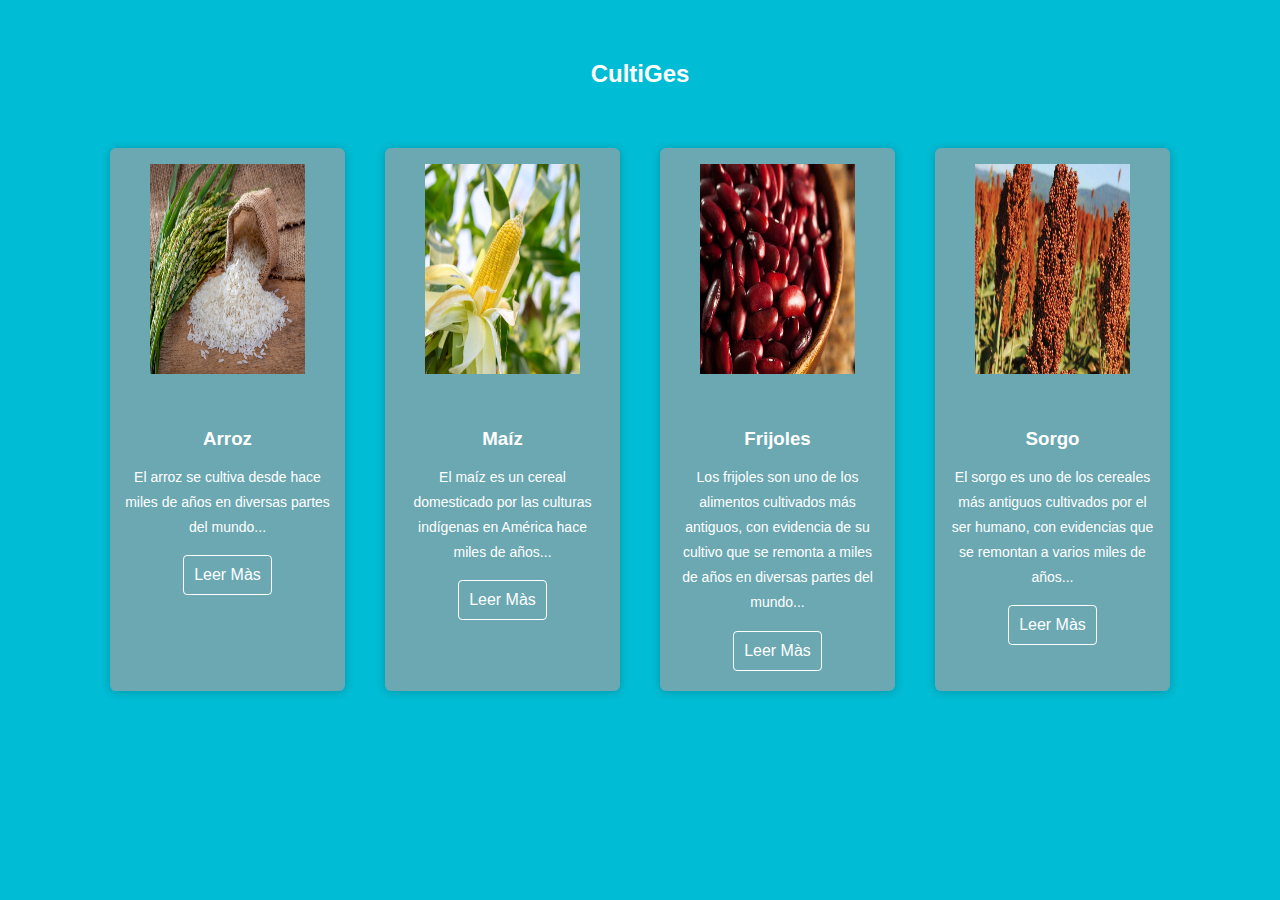
<file: Interfas grafica/Acerca de/Acerca de.html>
<!DOCTYPE html>
<html lang="es">
<head>
	<meta charset="UTF-8">
	<meta name="viewport" content="width=device-width, user-scalable=no, initial-scale=1.0, maximum-scale=1.0, minimum-scale=1.0">
	<title>Cards - Tarjetas con efecto Hover</title>
	<link rel="stylesheet" href="estilos.css">
</head>
<body>
	<!--   Tarjetas-->
<div class="title-cards">
		<h2>CultiGes</h2>
	</div>
<div class="container-card">
	
<div class="card">
	<figure>
		<img src="imajen/arroz.png">
	</figure>
	<div class="contenido-card">
		<h3>Arroz        </h3>
		<p> El arroz  se cultiva desde hace miles de años en diversas partes del mundo...</p>
		<a href="infromacion/Arroz.html">Leer Màs</a>
	</div>
</div>
<div class="card">
	<figure>
		<img src="imajen/153466251044192267.webp">
	</figure>
	<div class="contenido-card">
		<h3>Maíz</h3>
		<p> El maíz es un cereal domesticado por las culturas indígenas en América hace miles de años...</p>
		<a href="infromacion/Maíz.html">Leer Màs</a>
	</div>
</div>
<div class="card">
	<figure>
		<img src="imajen/Frijol.jpg">
	</figure>
	<div class="contenido-card">
		<h3>Frijoles</h3>
		<p>Los frijoles son uno de los alimentos cultivados más antiguos, con evidencia de su cultivo que se remonta a miles de años en diversas partes del mundo...</p>
		<a href="infromacion/Frijoles.html">Leer Màs</a>
	</div>
</div>
<div class="card">
	<figure>
		<img src="imajen/sorgo.jpg">
	</figure>
	<div class="contenido-card">
		<h3>Sorgo</h3>
		<p> El sorgo es uno de los cereales más antiguos cultivados por el ser humano, con evidencias que se remontan a varios miles de años...</p>
		<a href="infromacion/Sorgo.html">Leer Màs</a>
	</div>
</div>
</div>
<!--Fin   Tarjetas-->
</body>
</html>
</file>
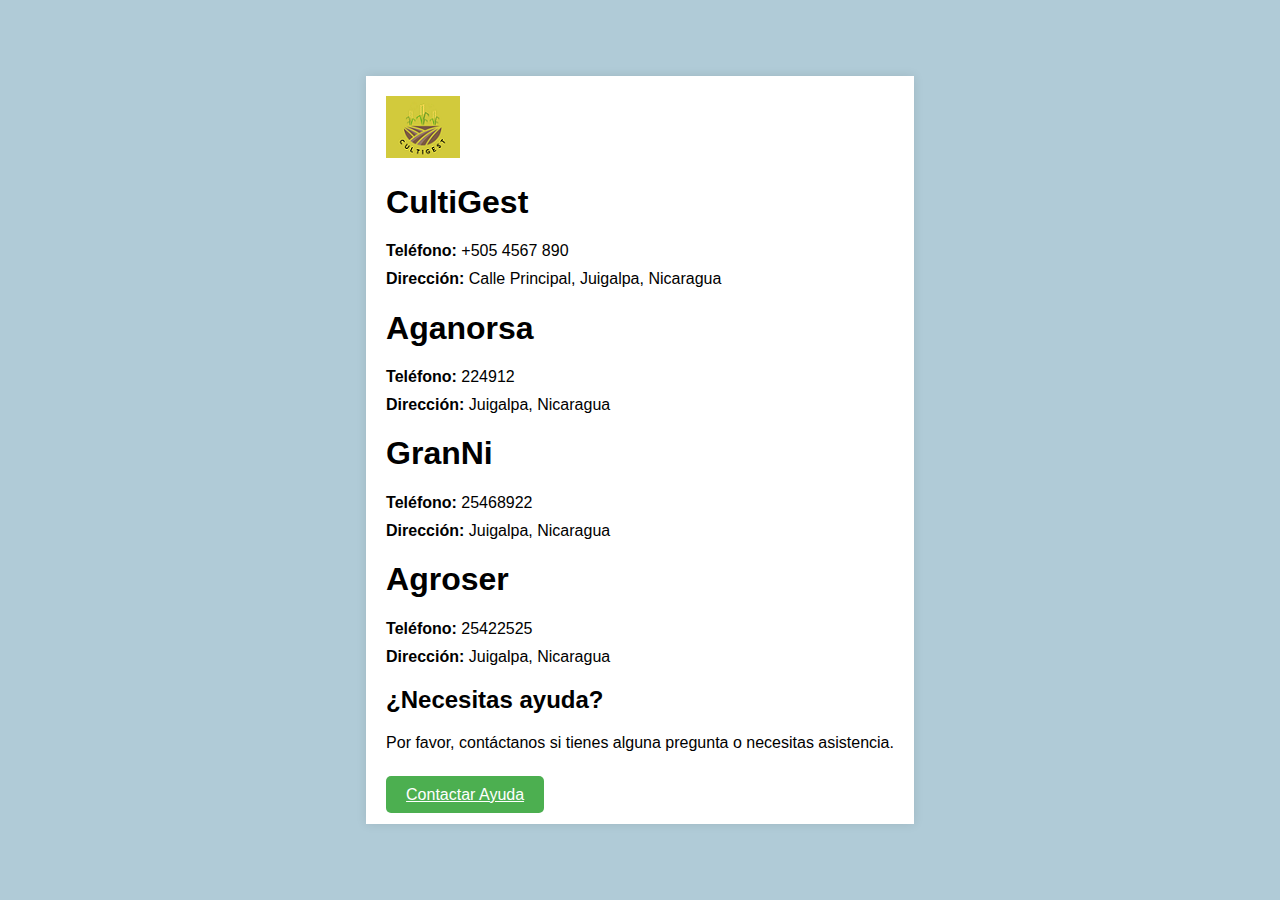
<file: Interfas grafica/Contacto/Contacto.html>
<!DOCTYPE html>
<html lang="es">
<head>
    <meta charset="UTF-8">
    <meta name="viewport" content="width=device-width, initial-scale=1.0">
    <link rel="stylesheet" href="styles.css">
    <title>Formulario de Consulta</title>
</head>
<body>
   
      <div class="container">
        <img src="assets/Logo.png" alt="Logo Cultives" class="logo">
        <h1>CultiGest</h1>

        <div class="contact-info">
            <div><strong>Teléfono:</strong>  +505 4567 890</div>
            <div><strong>Dirección:</strong>  Calle Principal, Juigalpa, Nicaragua</div>
        </div>
        
    
        <h1>Aganorsa</h1>
        <div class="contact-info">
            <div><strong>Teléfono:</strong>  224912</div>
            <div><strong>Dirección:</strong>   Juigalpa, Nicaragua</div>
        </div>
        <h1>GranNi</h1>
        <div class="contact-info">
            <div><strong>Teléfono:</strong>  25468922</div>
            <div><strong>Dirección:</strong>   Juigalpa, Nicaragua</div>
        </div>
        <h1>Agroser</h1>
        <div class="contact-info">
            <div><strong>Teléfono:</strong>  25422525</div>
            <div><strong>Dirección:</strong>   Juigalpa, Nicaragua</div>
        </div>


        <div class="help-section">
            <h2>¿Necesitas ayuda?</h2>
            <p>Por favor, contáctanos si tienes alguna pregunta o necesitas asistencia.</p>
            <br> 


            <a href="Mensages/mensageria.html">Contactar Ayuda</a>
        </div>
    </div>
    <script src="script.js"></script>
   
</body>
</html>
</file>
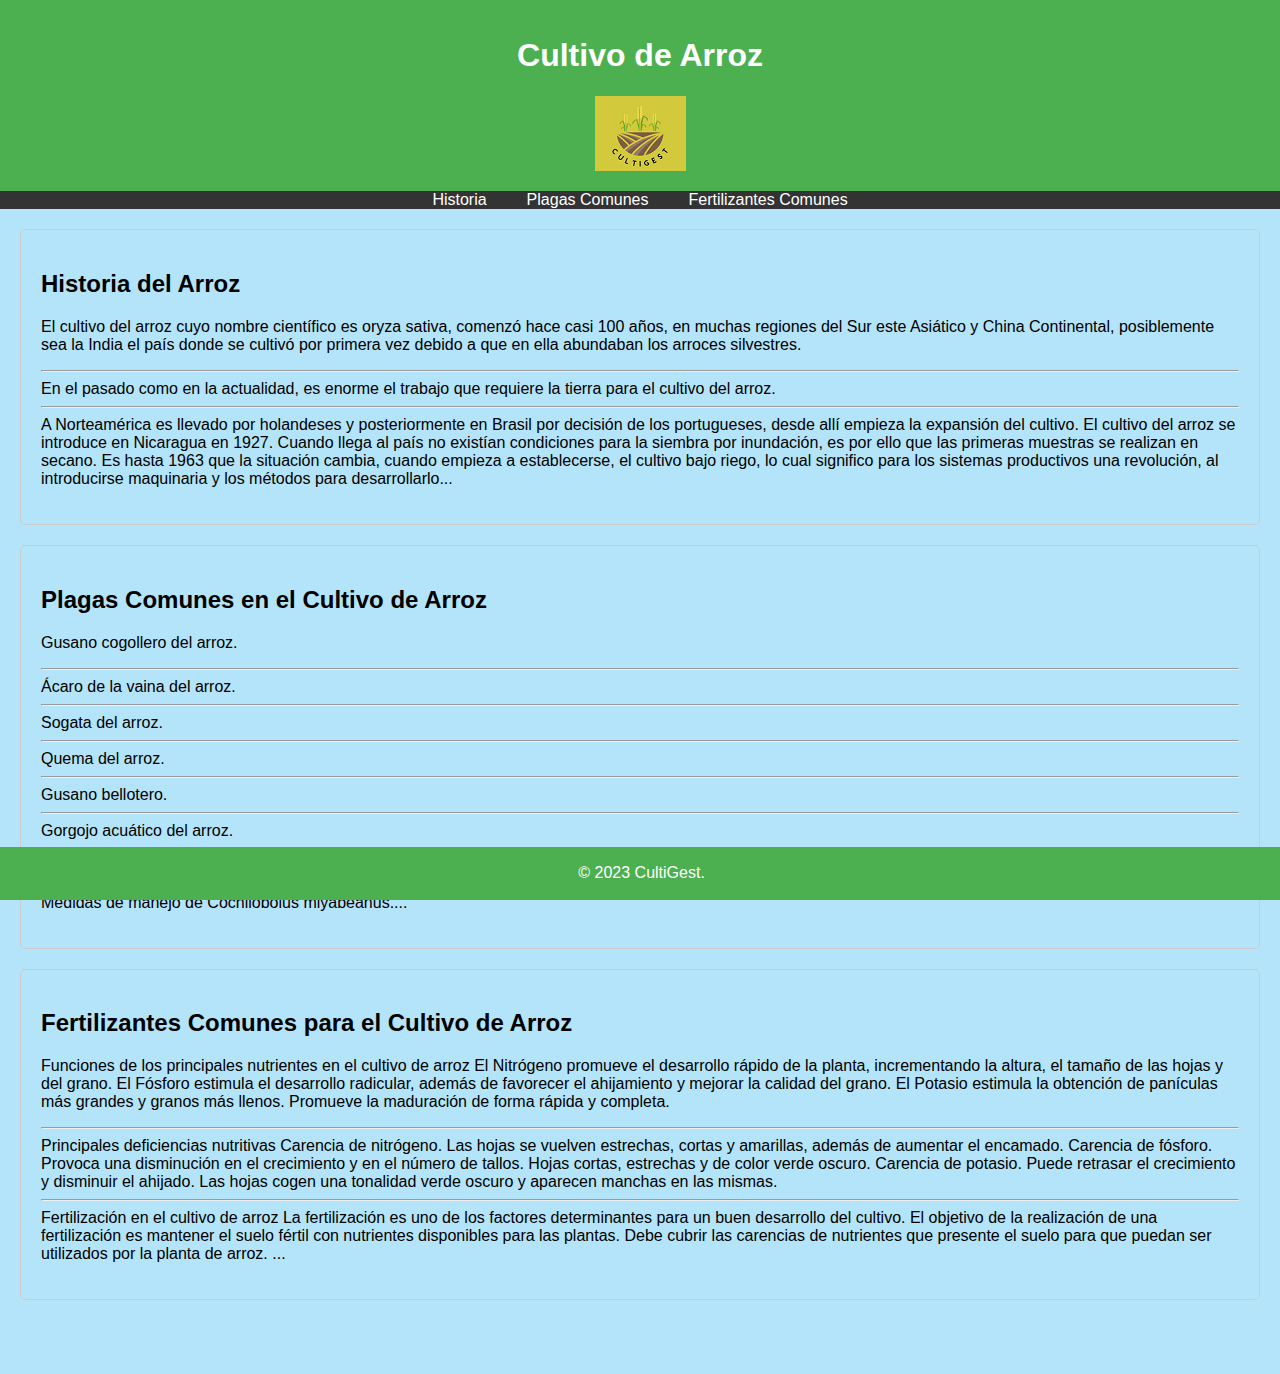
<file: Interfas grafica/Acerca de/infromacion/Arroz.html>
<!DOCTYPE html>
<html lang="es">
<head>
    <meta charset="UTF-8">
    <meta name="viewport" content="width=device-width, initial-scale=1.0">
    <title>CultiGest</title>
    <link rel="stylesheet" href="styles.css">
</head>
<body>
    <header>
        <h1>Cultivo de Arroz</h1>
        <img src="images/Logo.png" alt="Logo Cultives" class="logo">
    </header>

    <nav>
        <ul>
            <li><a href="#historia">Historia</a></li>
            <li><a href="#plagas">Plagas Comunes</a></li>
            <li><a href="#fertilizaciones">Fertilizantes Comunes</a></li>
        </ul>
    </nav>

    <section id="historia">
        <h2>Historia del Arroz</h2>
        <p>El cultivo del arroz cuyo nombre científico es oryza sativa, comenzó hace casi 100
            años, en muchas regiones del Sur este Asiático y China Continental, posiblemente
            sea la India el país donde se cultivó por primera vez debido a que en ella abundaban
            los arroces silvestres.<hr>
            En el pasado como en la actualidad, es enorme el trabajo que requiere la tierra para
            el cultivo del arroz.<hr>
            A Norteamérica es llevado por holandeses y posteriormente en Brasil por decisión
            de los portugueses, desde allí empieza la expansión del cultivo. El cultivo del arroz
            se introduce en Nicaragua en 1927. Cuando llega al país no existían condiciones
            para la siembra por inundación, es por ello que las primeras muestras se realizan
            en secano. Es hasta 1963 que la situación cambia, cuando empieza a establecerse,
            el cultivo bajo riego, lo cual significo para los sistemas productivos una revolución,
            al introducirse maquinaria y los métodos para desarrollarlo...</p>
    </section>

    <section id="plagas">
        <h2>Plagas Comunes en el Cultivo de Arroz</h2>
        <p>
            Gusano cogollero del arroz.<hr>
             Ácaro de la vaina del arroz.<hr>
             Sogata del arroz.<hr>
             Quema del arroz.<hr>
             Gusano bellotero.<hr>
             Gorgojo acuático del arroz.<hr>
             Chinche café del arroz.<hr>
             Medidas de manejo de Cochliobolus miyabeanus....</p>
    </section>

    <section id="fertilizaciones">
        <h2>Fertilizantes Comunes para el Cultivo de Arroz</h2>
        <p>  Funciones de los principales nutrientes en el cultivo de arroz
            El Nitrógeno promueve el desarrollo rápido de la planta, incrementando la altura, el tamaño de las hojas y del grano.
            El Fósforo estimula el desarrollo radicular, además de favorecer el ahijamiento y mejorar la calidad del grano.
            El Potasio estimula la obtención de panículas más grandes y granos más llenos. Promueve la maduración de forma rápida y completa.<hr>
            Principales deficiencias nutritivas
            Carencia de nitrógeno. Las hojas se vuelven estrechas, cortas y amarillas, además de aumentar el encamado.
            Carencia de fósforo. Provoca una disminución en el crecimiento y en el número de tallos. Hojas cortas, estrechas y de color verde oscuro.
            Carencia de potasio. Puede retrasar el crecimiento y disminuir el ahijado. Las hojas cogen una tonalidad verde oscuro y aparecen manchas en las mismas.<hr>
            Fertilización en el cultivo de arroz 
            La fertilización es uno de los factores determinantes para un buen desarrollo del cultivo.
            
            El objetivo de la realización de una fertilización es mantener el suelo fértil con nutrientes disponibles para las plantas. Debe cubrir las carencias de nutrientes que presente el suelo para que puedan ser utilizados por la planta de arroz.
            
            ...</p>
       
    </section>
    

    <footer>
        <p>&copy; 2023 CultiGest.</p>
    </footer>
</body>
</html>
</file>
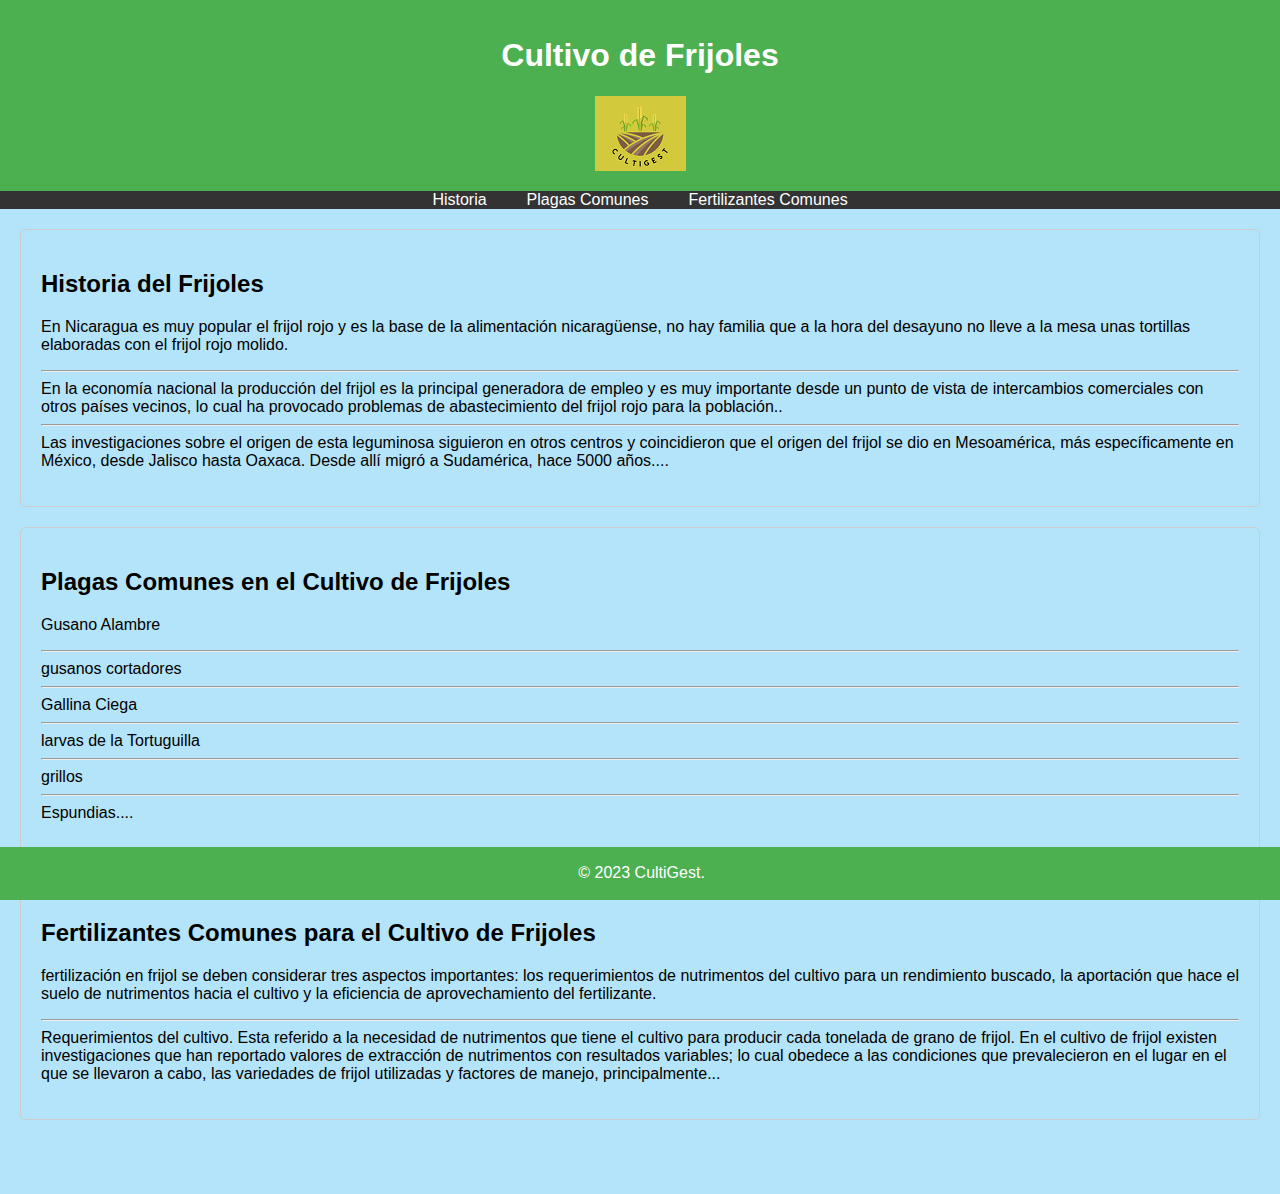
<file: Interfas grafica/Acerca de/infromacion/Frijoles.html>
<!DOCTYPE html>
<html lang="es">
<head>
    <meta charset="UTF-8">
    <meta name="viewport" content="width=device-width, initial-scale=1.0">
    <title>CultiGest</title>
    <link rel="stylesheet" href="styles.css">
</head>
<body>
    <header>
        <h1>Cultivo de Frijoles</h1>
        <img src="images/Logo.png" alt="Logo Cultives" class="logo">
    </header>

    <nav>
        <ul>
            <li><a href="#historia">Historia</a></li>
            <li><a href="#plagas">Plagas Comunes</a></li>
            <li><a href="#fertilizaciones">Fertilizantes Comunes</a></li>
        </ul>
    </nav>

    <section id="historia">
        <h2>Historia del Frijoles</h2>
        <p>En Nicaragua es muy popular el frijol rojo y es la base de la alimentación nicaragüense, 
            no hay familia que a la hora del desayuno no lleve a la mesa unas tortillas elaboradas con el frijol rojo molido.<hr>
            En la economía nacional la producción del frijol es la principal generadora de empleo y es muy importante desde un punto 
            de vista de intercambios comerciales con otros países vecinos, 
            lo cual ha provocado problemas de abastecimiento del frijol rojo para la población..<hr>
            Las investigaciones sobre el origen de esta leguminosa siguieron en otros centros y coincidieron que el origen 
            del frijol se dio en Mesoamérica, más específicamente en México, desde Jalisco hasta Oaxaca. Desde allí migró a Sudamérica, hace 5000 años....</p>
    </section>

    <section id="plagas">
        <h2>Plagas Comunes en el Cultivo de Frijoles</h2>
        <p>Gusano Alambre<hr>
             gusanos cortadores<hr>
              Gallina Ciega<hr>
             larvas de la Tortuguilla<hr>
              grillos<hr>
              Espundias....</p>
    </section>

    <section id="fertilizaciones">
        <h2>Fertilizantes Comunes para el Cultivo de Frijoles</h2>
        <p>fertilización en frijol se deben considerar tres aspectos importantes: los requerimientos 
            de nutrimentos del cultivo para un rendimiento buscado, la aportación 
            que hace el suelo de nutrimentos hacia el cultivo y la eficiencia de aprovechamiento del fertilizante.<hr>
            Requerimientos del cultivo. Esta referido a la necesidad de nutrimentos que tiene el cultivo para producir cada tonelada de grano de frijol. En el cultivo de frijol existen investigaciones que han reportado valores de extracción de nutrimentos con resultados variables; lo cual obedece a las condiciones 
            que prevalecieron en el lugar en el que se llevaron a cabo, las variedades de frijol utilizadas y factores de manejo, principalmente...</p>
       
    </section>
    

    <footer>
        <p>&copy; 2023 CultiGest.</p>
    </footer>
</body>
</html>
</file>
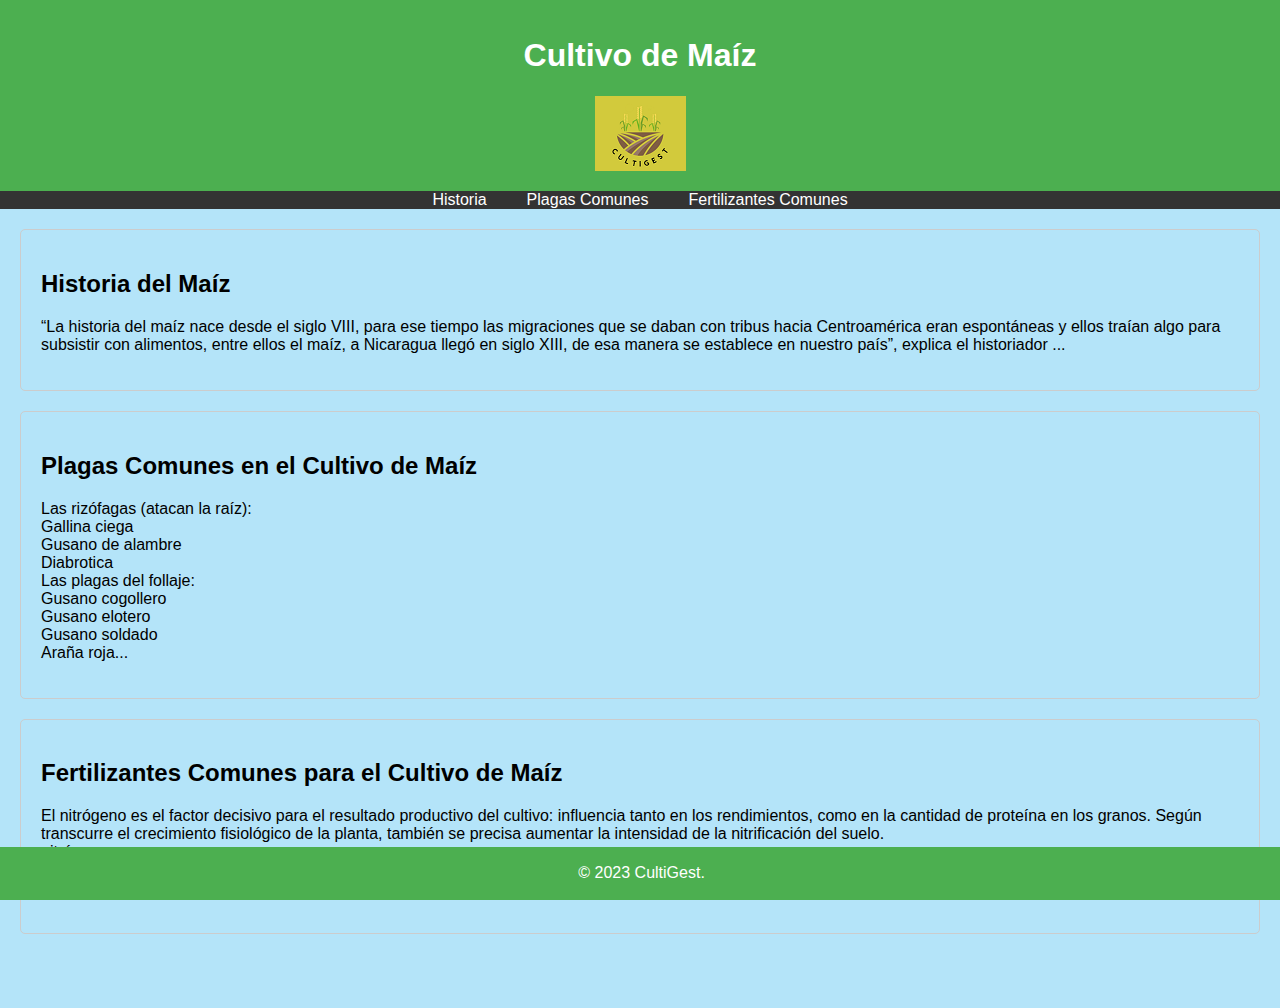
<file: Interfas grafica/Acerca de/infromacion/Maíz.html>
<!DOCTYPE html>
<html lang="es">
<head>
    <meta charset="UTF-8">
    <meta name="viewport" content="width=device-width, initial-scale=1.0">
    <title>CultiGest</title>
    <link rel="stylesheet" href="styles.css">
</head>
<body>
    <header>
        <h1>Cultivo de Maíz</h1>
        <img src="images/Logo.png" alt="Logo Cultives" class="logo">
    </header>

    <nav>
        <ul>
            <li><a href="#historia">Historia</a></li>
            <li><a href="#plagas">Plagas Comunes</a></li>
            <li><a href="#fertilizaciones">Fertilizantes Comunes</a></li>
        </ul>
    </nav>

    <section id="historia">
        <h2>Historia del Maíz</h2>
        <p>“La historia del maíz nace desde el siglo VIII, para ese tiempo las migraciones que se daban con tribus hacia Centroamérica eran espontáneas y ellos traían algo para subsistir con alimentos, entre ellos el maíz, a Nicaragua llegó en siglo XIII, de esa manera se establece en nuestro país”, explica el historiador ...
          </p>
    </section>

    <section id="plagas">
        <h2>Plagas Comunes en el Cultivo de Maíz</h2>
        <p>Las rizófagas (atacan la raíz):<br> 
            Gallina ciega<br> 
            Gusano de alambre<br> 
            Diabrotica<br> 
            Las plagas del follaje:<br> 
            Gusano cogollero<br> 
            Gusano elotero<br> 
            Gusano soldado<br> 
            Araña roja...</p>
    </section>

    <section id="fertilizaciones">
        <h2>Fertilizantes Comunes para el Cultivo de Maíz</h2>
        <p>El nitrógeno es el factor decisivo para el resultado productivo del cultivo: influencia tanto en los rendimientos, como en la cantidad 
            de proteína en los granos. Según transcurre el crecimiento fisiológico de la planta, también 
            se precisa aumentar la intensidad de la nitrificación del suelo.<br> 
            nitrógeno<br>  
            fósforo<br> 
            potasio ...</p>
       
    </section>
    

    <footer>
        <p>&copy; 2023 CultiGest.</p>
    </footer>
</body>
</html>
</file>
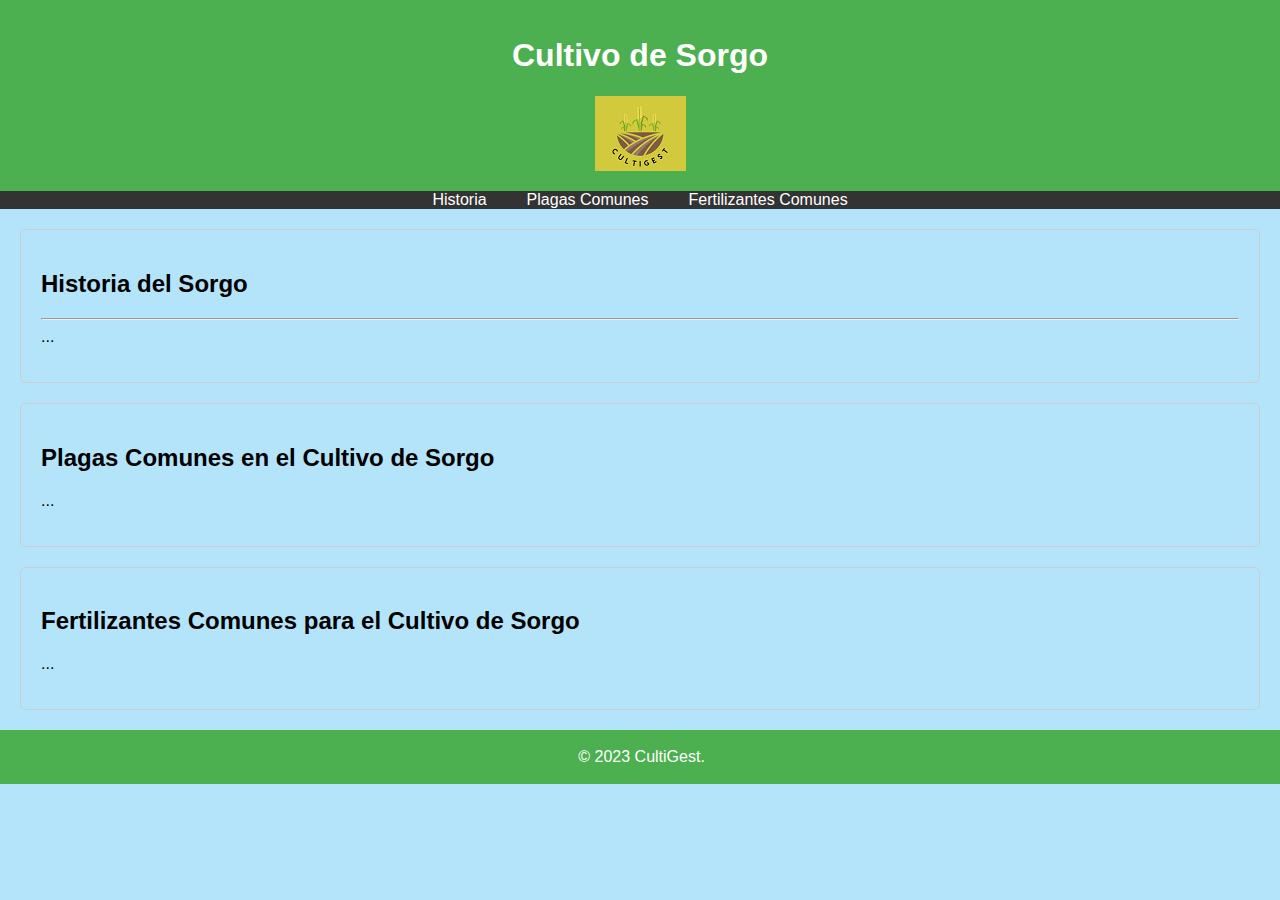
<file: Interfas grafica/Acerca de/infromacion/Sorgo.html>
<!DOCTYPE html>
<html lang="es">
<head>
    <meta charset="UTF-8">
    <meta name="viewport" content="width=device-width, initial-scale=1.0">
    <title>CultiGest</title>
    <link rel="stylesheet" href="styles.css">
</head>
<body>
    <header>
        <h1>Cultivo de Sorgo</h1>
        <img src="images/Logo.png" alt="Logo Cultives" class="logo">
    </header>

    <nav>
        <ul>
            <li><a href="#historia">Historia</a></li>
            <li><a href="#plagas">Plagas Comunes</a></li>
            <li><a href="#fertilizaciones">Fertilizantes Comunes</a></li>
        </ul>
    </nav>

    <section id="historia">
        <h2>Historia del Sorgo</h2>
        <p><hr>
          ...</p>
    </section>

    <section id="plagas">
        <h2>Plagas Comunes en el Cultivo de Sorgo</h2>
        <p>...</p>
    </section>

    <section id="fertilizaciones">
        <h2>Fertilizantes Comunes para el Cultivo de Sorgo</h2>
        <p> ...</p>
       
    </section>
    

    <footer>
        <p>&copy; 2023 CultiGest.</p>
    </footer>
</body>
</html>
</file>
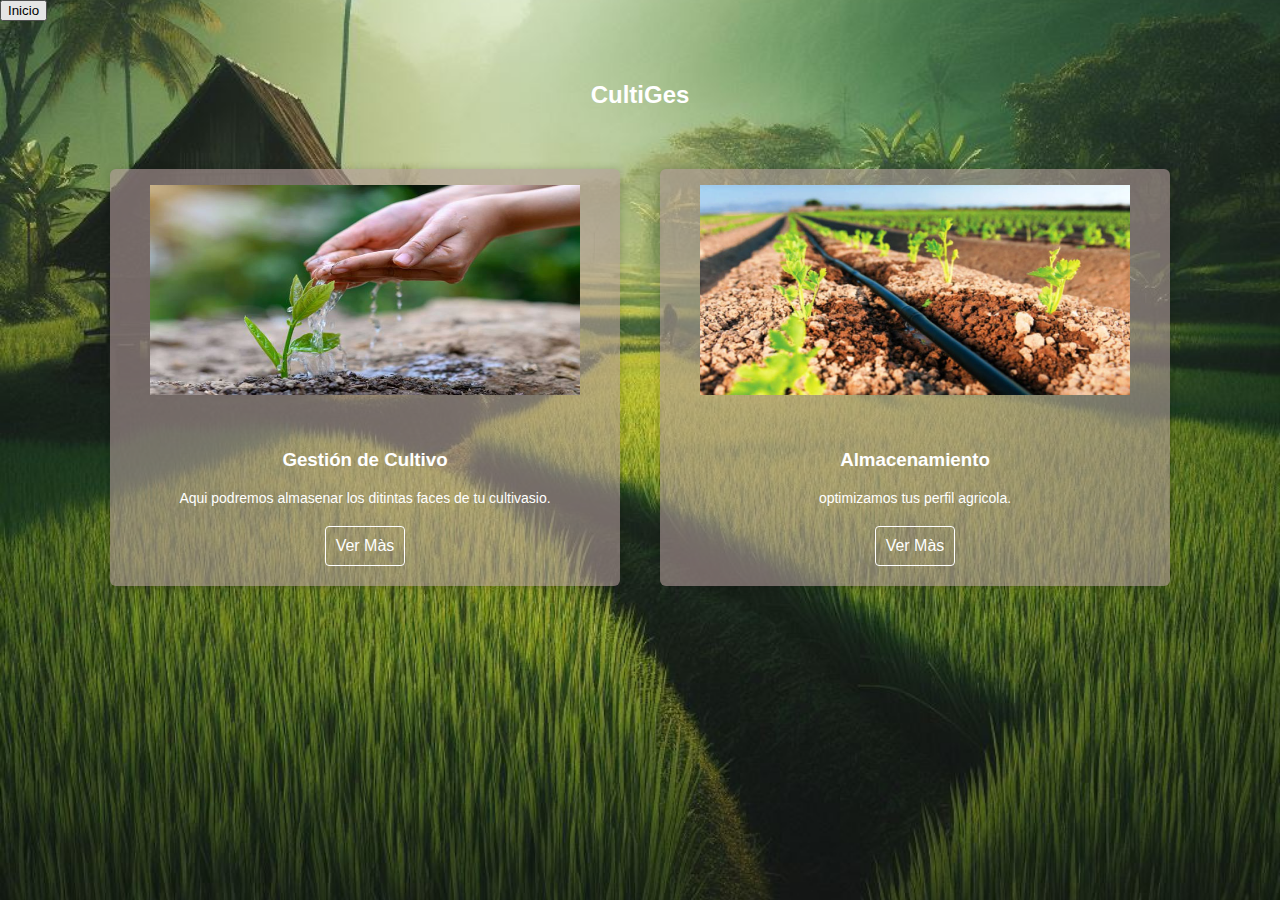
<file: Interfas grafica/Iniciar sesión/Poceso/Gestión de Cultivo.html>
<!DOCTYPE html>
<html lang="es">
<head>
	<meta charset="UTF-8">
	<meta name="viewport" content="width=device-width, user-scalable=no, initial-scale=1.0, maximum-scale=1.0, minimum-scale=1.0">
	<title>Cards - Tarjetas con efecto Hover</title>
	<link rel="stylesheet" href="estilos.css">
</head>
<body>
	
	<div class="header__register">
		<a href="../../index.html">
		<input type="button" class="btn__header-register" value="Inicio">
	</a>
	</div>
	<!--   Tarjetas-->
<div class="title-cards">
		<h2>CultiGes</h2>
	</div>
<div class="container-card">
	
<div class="card">
	<figure>
		<img src="imajen/IRUTUROTZBMKVMCAOMTKRCJLX4.jpg">
	</figure>
	<div class="contenido-card">
		<h3>Gestión de Cultivo</h3>
		<p>Aqui podremos almasenar los ditintas faces de tu cultivasio.</p>
		<a href="Gestión de Cultivo/Gestión de Cultivo.html">Ver Màs</a>
	</div>
</div>
<div class="card">
	<figure>
		<img src="imajen/Riego-FAO-CNU.jpg">
	</figure>
	<div class="contenido-card">
		<h3>Almacenamiento </h3>
		<p>optimizamos tus perfil agricola.</p>
		<a href="Gestion/Gestion.html">Ver Màs</a>
		
	</div>
</div>

</div>
</div>

<!--Fin   Tarjetas-->
</body>
</html>
</file>
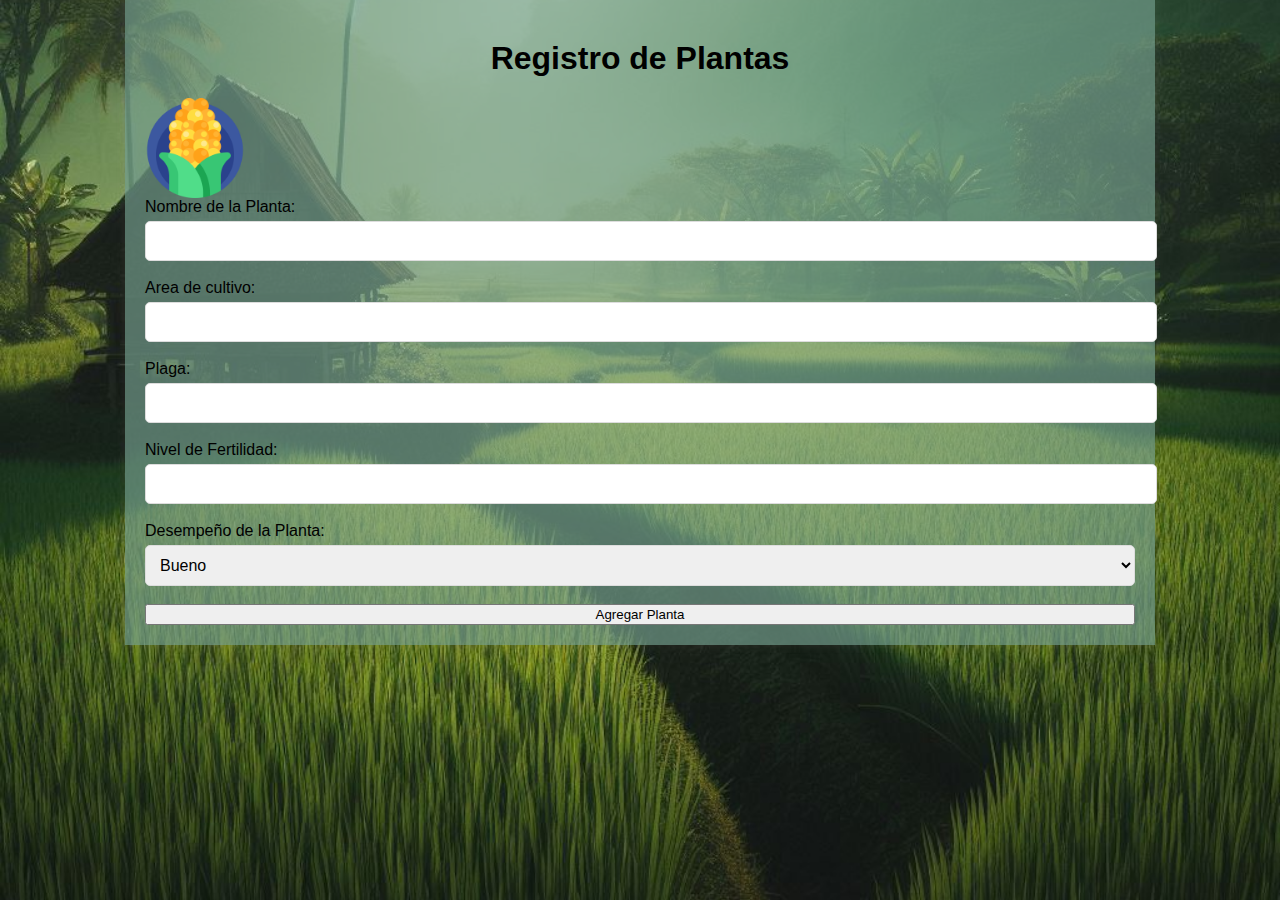
<file: Interfas grafica/Iniciar sesión/Poceso/Gestión de Cultivo/Gestión de Cultivo.html>
<!DOCTYPE html>
<html lang="es">
<head>
    <meta charset="UTF-8">
    <meta name="viewport" content="width=device-width, initial-scale=1.0">
    <link rel="stylesheet" href="styless.css">
    <title>Registro de Plantas</title>
</head>
<body>
    <div class="container">
        <h1>Registro de Plantas</h1>
        <div class="e80_159"></div><div class="e80_160"></div> <div class="e80_161"></div>
       
        <form id="plant-form">
            <label for="nombre">Nombre de la Planta:</label>
            <input type="text" id="nombre" required><br>

            <label for="Area">Area de cultivo:</label>
            <input type="number" id="Area" required><br>

            <label for="plaga">Plaga:</label>
            <input type="text" id="plaga"><br>

            <label for="fertilidad">Nivel de Fertilidad:</label>
            <input type="text" id="fertilidad" required><br>

            <label for="desempenio">Desempeño de la Planta:</label>
            <select id="desempenio" required>
                <option value="bueno">Bueno</option>
                <option value="regular">Regular</option>
                <option value="malo">Malo</option>
            </select><br>

            <button type="button" onclick="agregarPlanta()">Agregar Planta</button>
        </form>

        <div id="plant-list"></div>
    </div>
    

    <script src="script.js"></script>
</body>
</html>
</file>
<file: Interfas grafica/Acerca de/estilos.css>
@import url('https://fonts.googleapis.com/css?family=Montserrat&display=swap');

body {
    margin: 0;
    padding: 0;
    
   
box-sizing: border-box;
    
   
font-family: 'Poppins', sans-serif;
background-color: #00bcd4; /* Color celeste */
    -webkit-background-size: cover;
    -moz-background-size: cover;
    -o-background-size: cover;
    
   
background-size: cover;
}
/*Cards*/
.container-card{
	width: 100%;
	display: flex;
	max-width: 1100px;
	margin: auto;
}
.title-cards{
	width: 100%;
	max-width: 1080px;
	margin: auto;
	padding: 20px;
	margin-top: 20px;
	text-align: center;
	color: #ffffff;
}
.card{
	width: 100%;
	margin: 20px;
	border-radius: 6px;
	overflow: hidden;
	background:#b39b9b99;
	box-shadow: 0px 1px 10px rgba(0,0,0,0.2);
	transition: all 400ms ease-out;
	cursor: default;
}
.card:hover{
	box-shadow: 5px 5px 20px rgba(0,0,0,0.4);
	transform: translateY(-3%);
}
.card img{
	width: 100%;
	height: 210px;
}
.card .contenido-card{
	padding: 15px;
	text-align: center;
}
.card .contenido-card h3{
	margin-bottom: 15px;
	color: #ffffff;
}
.card .contenido-card p{
	line-height: 1.8;
	color: #ffffff;
	font-size: 14px;
	margin-bottom: 5px;
}
.card .contenido-card a{
	display: inline-block;
	padding: 10px;
	margin-top: 10px;
	text-decoration: none;
	color: #ffffff;
	border: 1px solid #ffffff;
	border-radius: 4px;
	transition: all 400ms ease;
	margin-bottom: 5px;
}
.card .contenido-card a:hover{
	background: #2fb4cc;
	color: #fff;
}
@media only screen and (min-width:320px) and (max-width:768px){
	.container-card{
		flex-wrap: wrap;
	}
	.card{
		margin: 15px;
	}
}
/*Fin-Cards*/
</file>
<file: Interfas grafica/Contacto/styles.css>
body {
    font-family: Arial, sans-serif;
    display: flex;
    justify-content: center;
    align-items: center;
    height: 100vh;
    margin: 0;
    background-color: #b0cbd7; /* Color celeste */
}



.container {
  max-width: 800px;
  margin: 0 auto;
  padding: 20px;
  background-color: #fff;
  box-shadow: 0px 0px 10px 0px rgba(0, 0, 0, 0.1);
}
.contact-info {
  margin-bottom: 20px;
}

.contact-info div {
  margin-bottom: 10px;
}


form {
    display: flex;
    flex-direction: column;
}

label, input, select, textarea, button {
    margin-bottom: 10px;
}

a {
    background-color: #4caf50;
    color: white;
    border: none;
    padding: 10px 20px;
    border-radius: 5px;
    cursor: pointer;
}

button:hover {
    background-color: #45a049;
}


ul {
    list-style: none;
  }
  
  form {
    margin-top: 20px;
  }
  
  label {
    font-weight: bold;
  }
  
  textarea {
    width: 100%;
    height: 150px;
  }
  .e48_59 { 
    background-color:rgba(180.00000447034836, 244.0000006556511, 249.00000035762787, 1);
    width:198px;
    height:198px;
    position:absolute;
    left:1203px;
    top:489px;
	border-top-left-radius:20px;
	border-top-right-radius:20px;
	border-bottom-left-radius:20px;
	border-bottom-right-radius:20px;
    background-image:url(assets/trigo_1.png);
    background-repeat:no-repeat;
    background-size:cover;
  }

  @media screen and (max-width:500px){
  
  .container {
    position: fixed;

    width: 100%;
    z-index: 10;;
}
.container1 {
  position: fixed;

  width: 100%;
  z-index: 10;;
}
  }
</file>
<file: Interfas grafica/Acerca de/infromacion/styles.css>
/* Estilos para el cuerpo de la página */
body {
    font-family: Arial , sans-serif;
    margin: 0;
    padding: 0;
    background-color: #b4e4f9; /* Color celeste */
}

/* Estilos para el encabezado */
header {
    background-color: #4CAF50;
    color: white;
    text-align: center;
    
    padding: 1rem
}
.logo {
    font-size: 1.5em; /* Tamaño del texto del logo */
    
   
  color: #ffffff;
    user-select: none;
  }
  
  /* El resto de tus estilos se mantienen igual */
  
  .logo img {
    width: 50px; /* Tamaño de la imagen del logo */
    margin-right: 10px; /* Espaciado entre el texto y la imagen */
  }
/* Estilos para la barra de navegación */
nav {
    background-color: #333;
}

nav ul {
    list-style-type: none;
    padding: 0;
    margin: 0;
    display: flex;
    justify-content: center;
}

nav ul li {
    margin: 0 20px;
}

nav ul li a {
    text-decoration: none;
    color: white;
}

/* Estilos para las secciones */
section {
    padding: 20px;
    margin: 20px;
    border: 1px solid #ccc;
    border-radius: 5px;
}

/* Estilos para los enlaces dentro de las secciones */
section a {
    color: #000000;
}

/* Estilos para los encabezados de sección */
h2 {
    color: #000000;
}

footer {
    background-color: #4CAF50;
    color: white;
    text-align: center;
    padding: 0.1rem ;
     position: sticky ;
    font-family: Arial black, sans-serif;
    bottom: 0;
    width: 100%;

   
}
</file>
<file: Interfas grafica/Iniciar sesión/Poceso/estilos.css>
@import url('https://fonts.googleapis.com/css?family=Montserrat&display=swap');

body {
    margin: 0;
    padding: 0;
    
   
box-sizing: border-box;
    
   
font-family: 'Poppins', sans-serif;
background: url('./assets/445.jpg') no-repeat center;
    -webkit-background-size: cover;
    -moz-background-size: cover;
    -o-background-size: cover;
    
   
background-size: cover;
}
/*Cards*/
.container-card{
	width: 100%;
	display: flex;
	max-width: 1100px;
	margin: auto;
}
.title-cards{
	width: 100%;
	max-width: 1080px;
	margin: auto;
	padding: 20px;
	margin-top: 20px;
	text-align: center;
	color: #ffffff;
}
.card{
	width: 100%;
	margin: 20px;
	border-radius: 6px;
	overflow: hidden;
	background:#b39b9b99;
	box-shadow: 0px 1px 10px rgba(0,0,0,0.2);
	transition: all 400ms ease-out;
	cursor: default;
}
.card:hover{
	box-shadow: 5px 5px 20px rgba(0,0,0,0.4);
	transform: translateY(-3%);
}
.card img{
	width: 100%;
	height: 210px;
}
.card .contenido-card{
	padding: 15px;
	text-align: center;
}
.card .contenido-card h3{
	margin-bottom: 15px;
	color: #ffffff;
}
.card .contenido-card p{
	line-height: 1.8;
	color: #ffffff;
	font-size: 14px;
	margin-bottom: 5px;
}
.card .contenido-card a{
	display: inline-block;
	padding: 10px;
	margin-top: 10px;
	text-decoration: none;
	color: #ffffff;
	border: 1px solid #ffffff;
	border-radius: 4px;
	transition: all 400ms ease;
	margin-bottom: 5px;
}
.card .contenido-card a:hover{
	background: #2fb4cc;
	color: #fff;
}

@media only screen and (min-width:320px) and (max-width:768px){
	.container-card{
		flex-wrap: wrap;
	}
	.card{
		margin: 15px;
	}
	#icon_menu{
        display: block;
        cursor: pointer;
        font-size: 24px;
    }

    .header__register{
        display: none;
    }
}
/*Fin-Cards*/
</file>
<file: Interfas grafica/Iniciar sesión/Poceso/Gestión de Cultivo/styless.css>
body {
    font-family: Arial, sans-serif;
    background-color: #ffffff;
    margin: 0;
    padding: 0;
    background: url('./assets/445.jpg') no-repeat center;
    background-size: cover; /* Añade esta propiedad para cubrir toda la pantalla */
    color: rgb(255, 255, 255); /* Cambia el color del texto a negro */
  }
  
  h1 {
    color: #000000;
    text-align: center;
    margin-top: 20px;
  }
  
  .container {
    max-width: 990px;
    margin: 0 auto;
    padding: 20px;
    font-family: Arial ;
    background-color: #759f8eaa;
    box-shadow: 0 0 10px rgba(183, 138, 138, 0.1);
  }
  
  .row {
    display: flex;
    flex-wrap: wrap;
  }
  
  .col-md-6 {
    flex: 0 0 50%;
    max-width: 50%;
  }
  
  form {
    display: flex;
    flex-direction: column;
  }
  
  .form-group {
    margin-bottom: 20px;
  }
  
  label {
    color: #000000;
    margin-bottom: 5px;
  }
  
  input, select {
    padding: 10px;
    font-size: 16px;
    border: 1px solid #ddd;
    border-radius: 5px;
    width: 100%;
  }
  
  input[type="submit"] {
    background-color: #007bff;
    color: #fff;
    cursor: pointer;
    transition: background-color 0.3s;
  }
  
  input[type="submit"]:hover {
    background-color: #0056b3;
  }

  .e80_159 { 
    width:100px;
    height:100px;
    margin-top: 20px;
    left: 100px; /* Ajusta la posición horizontal de la imagen */
    top: 50px;
    background-image:url(assets/corn_4646357.png);
    background-repeat:no-repeat;
    background-size:cover;
  }
</file>
